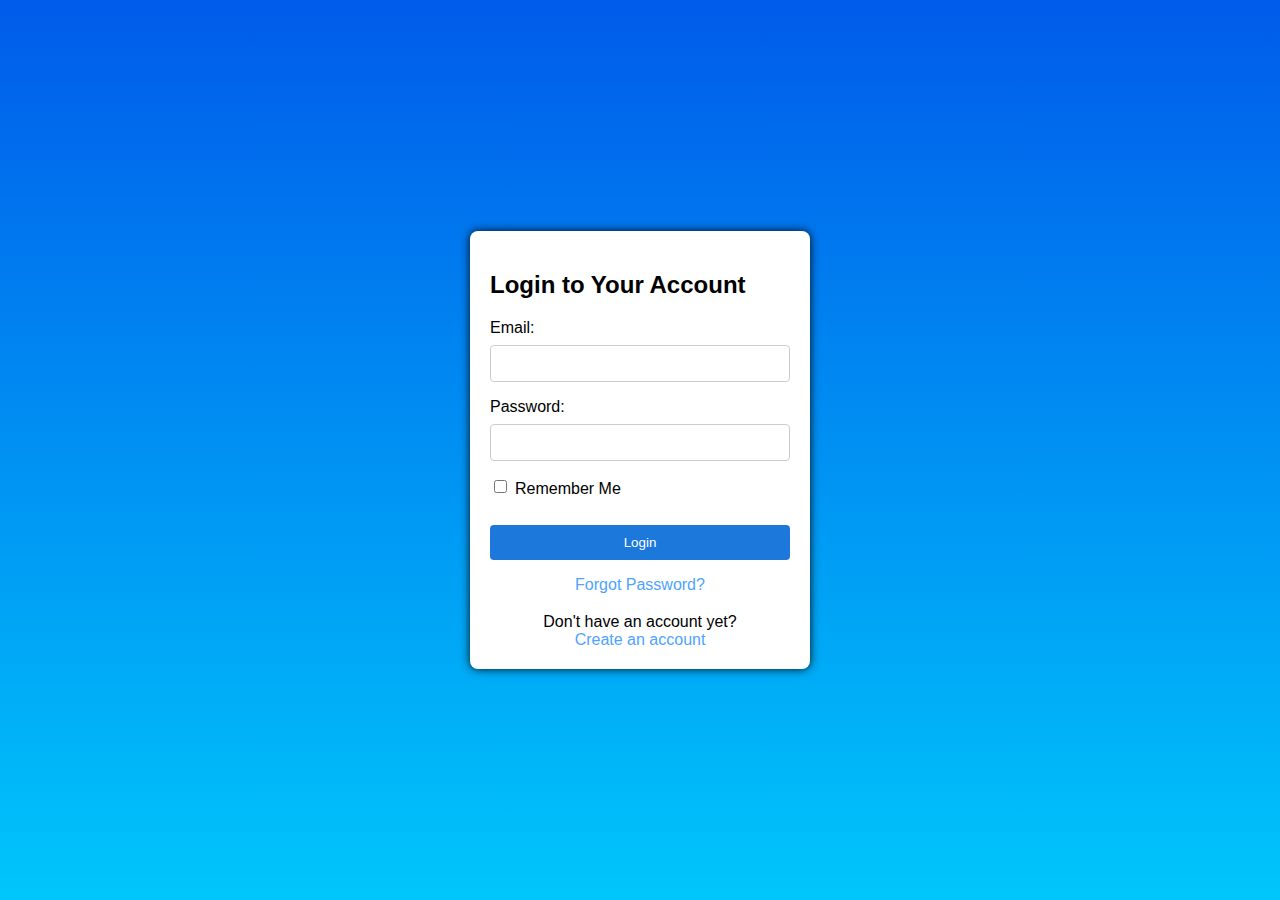
<file: loginPage.html>
<!DOCTYPE html>
<html lang="en">
    <head>
        <meta charset="utf-8">
        <meta name="viewport" content="width=device-width, initial-scale=1">
        <title>Women Fashion Store | LogIn</title>
        <link rel="stylesheet" href="login.css">
        <style>
            .link:hover{
                color: #007bff;
            }
            button:hover{
                background-color: #007bff;
            }
            a{
                text-decoration: none;
                color: #fff;
            }
        </style>
    </head>
<body>
    <div class="container">        
        <form method="post" action="Main.html" id="loginForm">
            <h2>Login to Your Account</h2>
            <label for="email">Email:</label>
            <input type="email" id="email" name="email" required>
    
            <label for="password">Password:</label>
            <input type="password" id="password" name="password" required>
    
            <div class="remember-me">
                <input type="checkbox" id="remember" name="remember">
                <label for="remember">Remember Me</label>
            </div>
            <div class="login">
                <button type="button" id="loginButton">Login</button>
            </div>
            
            <script>
                document.getElementById('loginButton').addEventListener('click', function() {
                    // Assuming you have an email and password input in your form
                    var emailInput = document.getElementById('email');
                    var passwordInput = document.getElementById('password');
            
                    if (emailInput.value && passwordInput.value) {
                        // Both email and password are filled, redirect to the main page
                        window.location.href = 'Main.html';
                    } else {
                        // Display an error message or take appropriate action
                        alert('Please fill out all fields');
                    }
                });
            </script>
        </form>
    
        <div class="forgot-password">
            <a href="#" class="link">Forgot Password?</a>
        </div>
        <div class="dacc">Don't have an account yet?
            <a href="Signup.html" class="link"><br>Create an account</a>
        </div>
    </div>
</body>
</html>
</file>
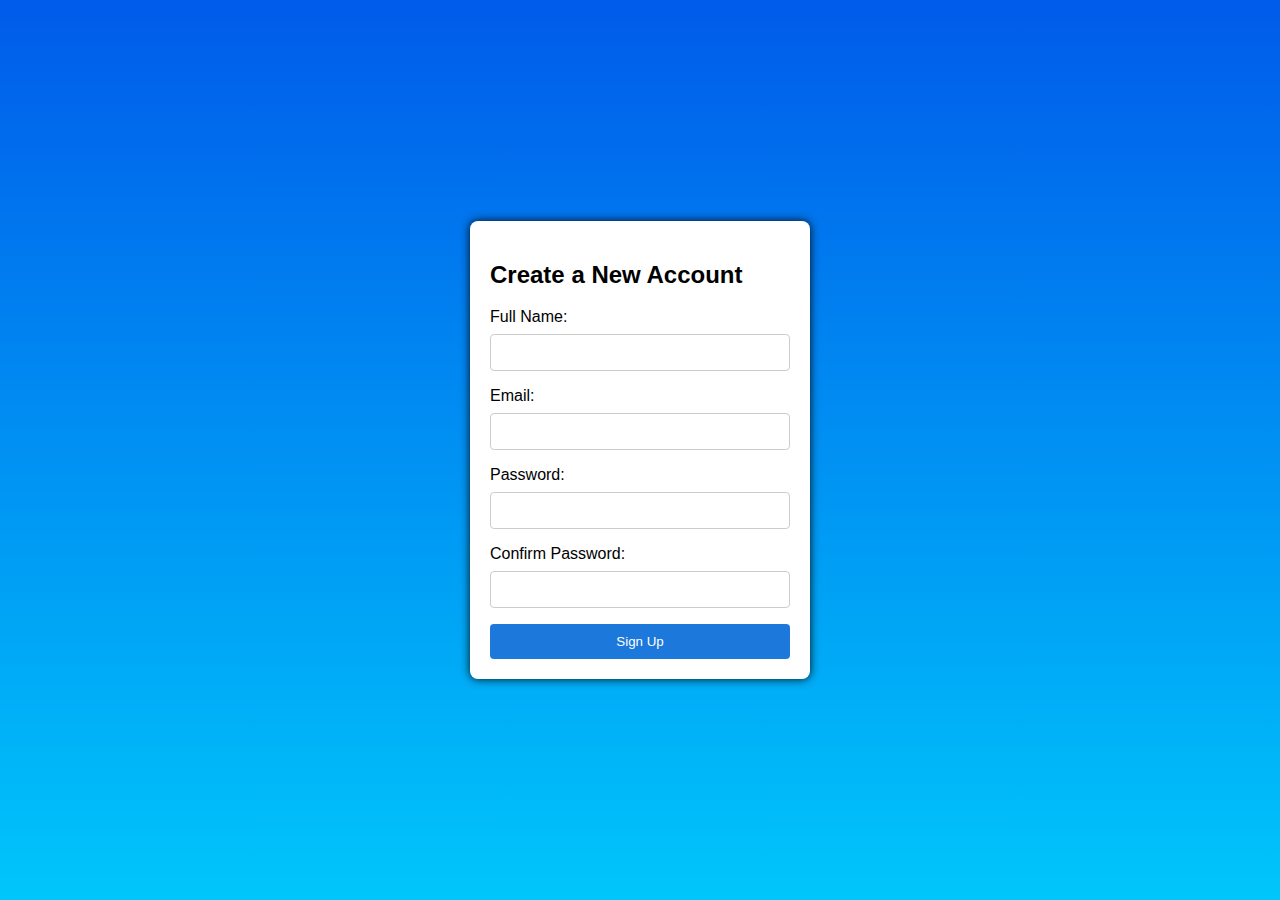
<file: Signup.html>
<!DOCTYPE html>
<html lang="en">
<head>
    <meta charset="UTF-8">
    <meta name="viewport" content="width=device-width, initial-scale=1.0">
    <title>Women Fashion Store | Sign Up</title>
    <link rel="stylesheet" href="login.css">
</head>
<style>
    button:hover{
        background-color: #007bff;
    }
    a{
            text-decoration: none;
            color: #fff;
        }
</style>
<body>
<div class="container">
    <form action="Main.html" method="post">
        <h2>Create a New Account</h2>
        <label for="name">Full Name:</label>
        <input type="text" id="name" name="name" required>

        <label for="email">Email:</label>
        <input type="email" id="email" name="email" required>

        <label for="password">Password:</label>
        <input type="password" id="password" name="password" required>

        <label for="confirm-password">Confirm Password:</label>
        <input type="password" id="confirm-password" name="confirm-password" required>

       <!--<<a href="Main.html" type="submit"><div class="login"><span>Sign Up</span></div></a>-->

       <div class="login">
        <button type="button" id="loginButton">Sign Up</button>
    </div>
    
    <script>
        document.getElementById('loginButton').addEventListener('click', function() {
            // Assuming you have an email and password input in your form
            var emailInput = document.getElementById('email');
            var passwordInput = document.getElementById('password');
    
            if (emailInput.value && passwordInput.value) {
                // Both email and password are filled, redirect to the main page
                window.location.href = 'Main.html';
            } else {
                // Display an error message or take appropriate action
                alert('Please fill out all fields');
            }
        });
    </script>
    </form>
</div>

</body>
</html>
</file>
<file: login.css>
body {
    font-family: Arial, sans-serif;
    background-image: linear-gradient(to top, #00c6fb 0%, #005bea 100%);
  /* background-image: url("login.jpg");
    background-repeat: no-repeat;
    background-size: cover;
    background-attachment: fixed;*/
    margin: 0;
    display: flex;
    justify-content: center;
    align-items: center;
    height: 100vh;
}

.container {
    background-color: #fff;
    padding: 20px;
    border-radius: 8px;
    box-shadow: 0 0 10px rgba(0, 0, 0, 0.9);
    width: 300px;
}

form {
    display: flex;
    flex-direction: column;
}

label {
    margin-bottom: 8px;
}

input {
    padding: 10px;
    margin-bottom: 16px;
    border: 1px solid #ccc;
    border-radius: 4px;
}

button {
    background-color: #1c78db;
    color: #fff;
    padding: 10px;
    border: none;
    border-radius: 4px;
    cursor: pointer;
}

.forgot-password {
    text-align: center;
    margin-top: 16px;
}

.remember-me {
    margin-bottom: 16px;
    display: flex;
    align-items: center;
}

.remember-me input {
    margin-right: 8px;
}

.dacc{
    text-align: center;
    margin-top: 19px;
}

.link{
    text-decoration: none;
    color:#4ea3ff ;
}


a::after{
    text-decoration: none;
    color: #fff;
}

.login button{
    width: 300px;
}
</file>
